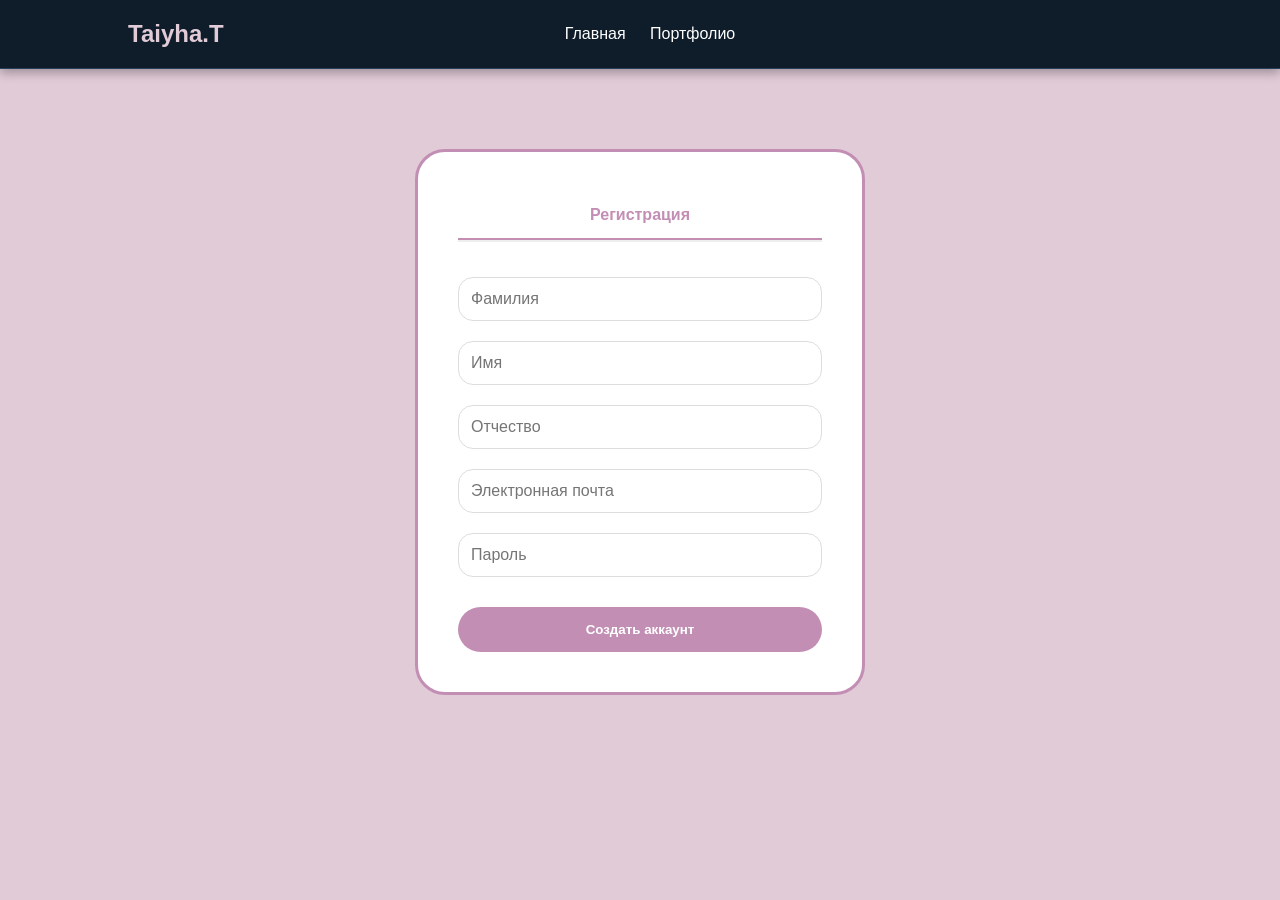
<file: auth.html>
<!DOCTYPE html>
<html lang="en">
<head>
    <meta charset="UTF-8">
    <title>Вход и Регистрация | Taiyha.T</title>
    <link rel="stylesheet" href="style.css">
    <style>
        .auth-container {
            max-width: 450px;
            margin: 80px auto;
            background: white;
            padding: 40px;
            border-radius: 30px;
            border: 3px solid #C38EB4;
            text-align: center;
        }
        .auth-form input {
            width: 100%;
            padding: 12px;
            margin: 10px 0;
            border-radius: 15px;
            border: 1px solid #ddd;
            font-size: 16px;
        }
        .tabs {
            display: flex;
            margin-bottom: 25px;
            border-bottom: 2px solid #eee;
        }
        .tab {
            flex: 1;
            padding: 10px;
            cursor: pointer;
            font-weight: bold;
            color: #666;
        }
        .tab.active {
            color: #C38EB4;
            border-bottom: 2px solid #C38EB4;
        }
    </style>
</head>
<body style="background-color: var(--light-pink);">

    <header class="header">
        <div class="logo">Taiyha.T</div>
        <nav class="nav-menu">
            <a href="index.html">Главная</a>
            <a href="portfolio.html">Портфолио</a>
        </nav>
        <div></div> </header>

    <div class="auth-container">
        <div class="tabs">
            <div class="tab active">Регистрация</div>
        </div>

        <form class="auth-form">
            <input type="text" placeholder="Фамилия" required>
            <input type="text" placeholder="Имя" required>
            <input type="text" placeholder="Отчество">
            <input type="email" placeholder="Электронная почта" required>
            <input type="password" placeholder="Пароль" required>
            <button type="submit" class="btn" style="width: 100%;">Создать аккаунт</button>
        </form>
    </div>

</body>
</html>
</file>
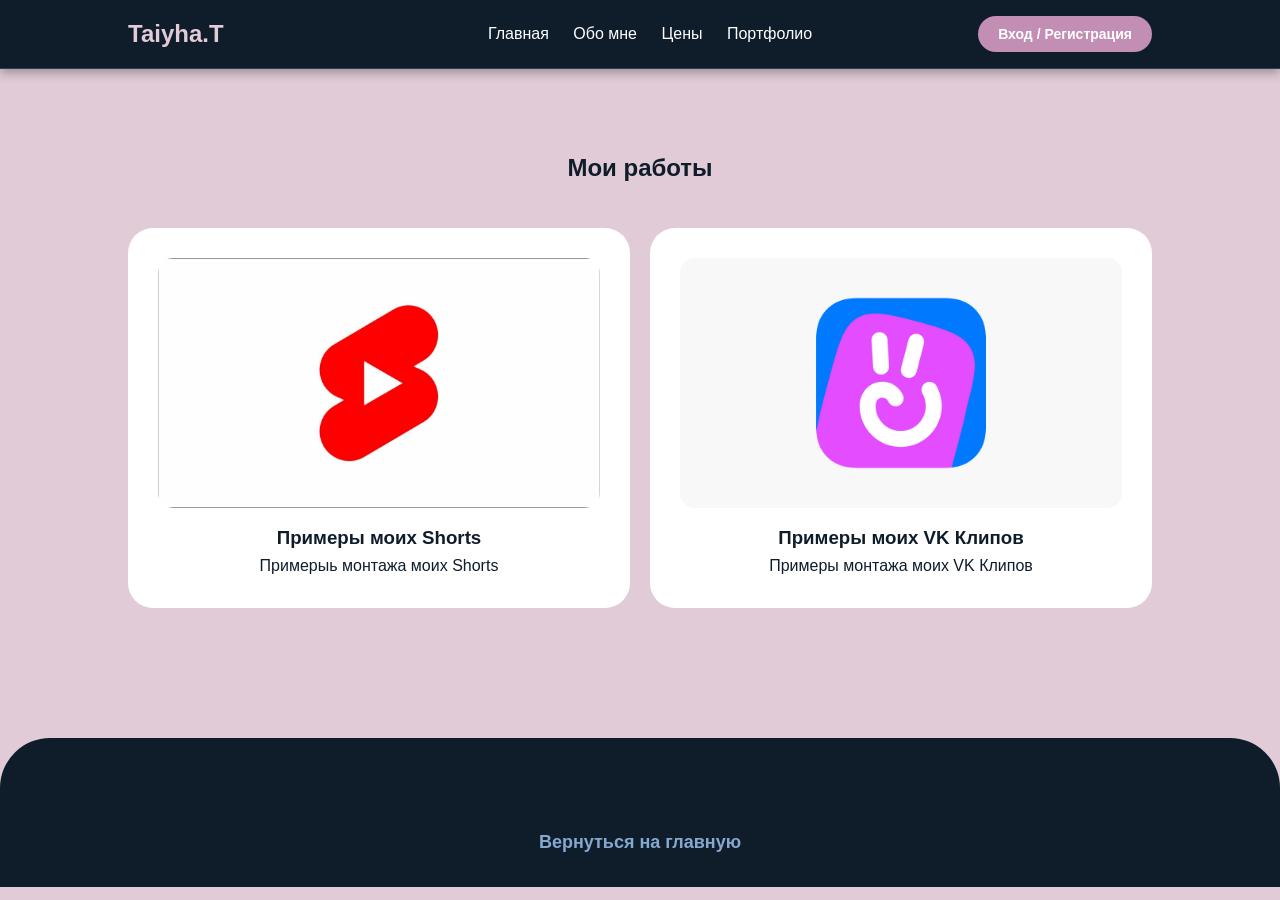
<file: portfolio.html>
<!DOCTYPE html>
<html lang="en">
<head>
    <meta charset="UTF-8">
    <meta name="viewport" content="width=device-width, initial-scale=1.0">
    <title>Портфолио | Таисия</title>
    <link rel="stylesheet" href="style.css">
</head>
<body>

<header class="header">
    <div class="logo">Taiyha.T</div>
    
    <nav class="nav-menu">
        <a href="index.html">Главная</a>
        <a href="index.html#about">Обо мне</a>
        <a href="index.html#services">Цены</a>
        <a href="portfolio.html">Портфолио</a>
    </nav>

    <div class="auth-buttons">
        <a href="auth.html" class="btn-auth">Вход / Регистрация</a>
    </div>
</header>

    <section class="portfolio-content" style="padding: 80px 10%; text-align: center;">
        <h1 style="margin-bottom: 40px; color: var(--dark-bg);">Мои работы</h1>
        
        <div class="services-grid">
            
            <a href="https://www.youtube.com/@Taiyxa_T/shorts" target="_blank" style="text-decoration: none; color: inherit;">
                <div class="price-card">
                    <div style="height: 250px; border-radius: 15px; margin-bottom: 15px; overflow: hidden; display: flex; align-items: center; justify-content: center;">
                        <img src="maxresdefault.jpg" alt="Превью моих Shorts" style="width: 100%; height: 100%; object-fit: cover;">
                        <span style="position: absolute; font-size: 20px; color: white;"></span>
                    </div>
                    <h3>Примеры моих Shorts</h3>
                    <p>Примерыь  монтажа моих Shorts</p>
                </div>
            </a>

            <a href="https://vk.com/clips/taiyha_t" style="text-decoration: none; color: inherit;">
                <div class="price-card">
                    <div style="height: 250px; border-radius: 15px; margin-bottom: 15px; overflow: hidden; display: flex; align-items: center; justify-content: center;">
                        <img src="1200x630wa.png" alt="Превью моих VK Клипов" style="width: 100%; height: 100%; object-fit: cover;">
                        <span style="position: absolute; font-size: 20px; color: white;"></span>
                    </div>
                    <h3>Примеры моих VK Клипов</h3>
                    <p>Примеры монтажа моих VK Клипов</p>
                </div>
            </a>
            
        </div>
    </section>

    <footer class="footer">
        <div class="socials">
            <a href="index.html">Вернуться на главную</a>
        </div>
    </footer>

</body>
</html>
</file>
<file: style.css>
* {
    margin: 0;
    padding: 0;
    box-sizing: border-box;
}

:root {
    --dark-bg: #0F1D2B;
    --medium-blue: #26425A;
    --accent-pink: #C38EB4;
    --light-pink: #E1CBD7;
    --sky-blue: #86A8CF;
    --white: #ffffff;
}

body {
    font-family: 'Segoe UI', Arial, sans-serif;
    background-color: var(--light-pink);
    color: var(--dark-bg);
    line-height: 1.6;
}

.header {
   background-color: var(--dark-bg); /* Темный синий из палитры */
    padding: 15px 10%;
    display: flex;
    justify-content: space-between;
    align-items: center;
    position: sticky;
    top: 0;
    z-index: 1000;
    /* Добавляем нижнюю границу, чтобы отделить от темного блока hero */
    border-bottom: 1px solid var(--medium-blue); 
    box-shadow: 0 4px 10px rgba(0, 0, 0, 0.3);
}

.logo {
    color: var(--light-pink);
    font-size: 24px;
    font-weight: bold;
}

.nav-menu a {
    color: var(--white);
    text-decoration: none;
    margin-left: 20px;
    font-weight: 500;
    transition: 0.3s;
}

.nav-menu a:hover {
    color: var(--sky-blue);
}

.hero {
    background: linear-gradient(180deg, var(--dark-bg) 0%, var(--medium-blue) 100%);
    padding: 80px 10%;
    color: var(--white);
    border-bottom-left-radius: 80px;
    border-bottom-right-radius: 80px;
}

.hero-content {
    display: flex;
    align-items: center;
    gap: 50px;
}

.hero-text { flex: 1; }

.hero-text h1 {
    font-size: 42px;
    margin-bottom: 20px;
    line-height: 1.2;
}

.hero-image { flex: 1; text-align: center; }

.hero-image img {
    width: 320px;
    height: 320px;
    border-radius: 50%;
    border: 8px solid var(--accent-pink);
    object-fit: cover;
}

.btn {
    background-color: var(--accent-pink);
    color: white;
    padding: 15px 35px;
    border-radius: 50px;
    text-decoration: none;
    display: inline-block;
    font-weight: bold;
    transition: 0.3s;
    border: none;
    cursor: pointer;
    margin-top: 20px;
}

.btn:hover {
    background-color: var(--sky-blue);
    transform: translateY(-3px);
}

.about {
    padding: 80px 10%;
    text-align: center;
}

.about h2 {
    font-size: 32px;
    margin-bottom: 30px;
}

.about-container {
    max-width: 800px;
    margin: 0 auto;
    background: white;
    padding: 40px;
    border-radius: 30px;
    box-shadow: 0 10px 30px rgba(0,0,0,0.05);
}

.services {
    padding: 60px 10%;
    background-color: #f9f0f5;
}

.services h2 {
    text-align: center;
    margin-bottom: 40px;
}

.services-grid {
    display: grid;
    grid-template-columns: repeat(auto-fit, minmax(200px, 1fr));
    gap: 20px;
}

.price-card {
    background: var(--white);
    padding: 30px;
    border-radius: 25px;
    text-align: center;
    transition: 0.3s;
}

.price-card:hover {
    transform: scale(1.05);
}

.price {
    font-size: 28px;
    font-weight: bold;
    color: var(--accent-pink);
    margin: 15px 0;
}

.footer {
background-color: var(--dark-bg);
    color: var(--white);
    padding: 60px 10% 30px 10%;
    text-align: center;
    
    border-top-left-radius: 50px;
    border-top-right-radius: 50px;
    margin-top: 50px;
}

.contact-form {
    display: flex;
    flex-direction: column;
    max-width: 400px;
    margin: 30px auto;
    gap: 15px;
}

.contact-form input {
    padding: 15px;
    border-radius: 15px;
    border: none;
    font-size: 16px;
}

.socials {
    margin-top: 30px;
}

.socials a {
color: var(--sky-blue);
    margin: 0 15px;
    text-decoration: none;
    font-size: 18px;
    font-weight: bold;
    transition: 0.3s;
}

.socials a:hover {
  color: var(--accent-pink);
}

.credits {
    margin-top: 30px;
    font-size: 14px;
    color: var(--light-blue);
}
/* Центрируем навигацию */
.header {
    display: grid;
    grid-template-columns: 1fr auto 1fr; /* Три колонки: лого, меню, кнопка */
    align-items: center;
}

.nav-menu {
    justify-self: center;
}

.auth-buttons {
    justify-self: end;
}

/* Стиль кнопки регистрации в шапке */
.btn-auth {
    background: var(--accent-pink);
    color: white;
    padding: 8px 18px;
    border-radius: 20px;
    text-decoration: none;
    font-size: 14px;
    font-weight: bold;
    transition: 0.3s;
    border: 2px solid transparent;
}

.btn-auth:hover {
    background: transparent;
    border-color: var(--accent-pink);
    color: var(--accent-pink);
}
</file>
